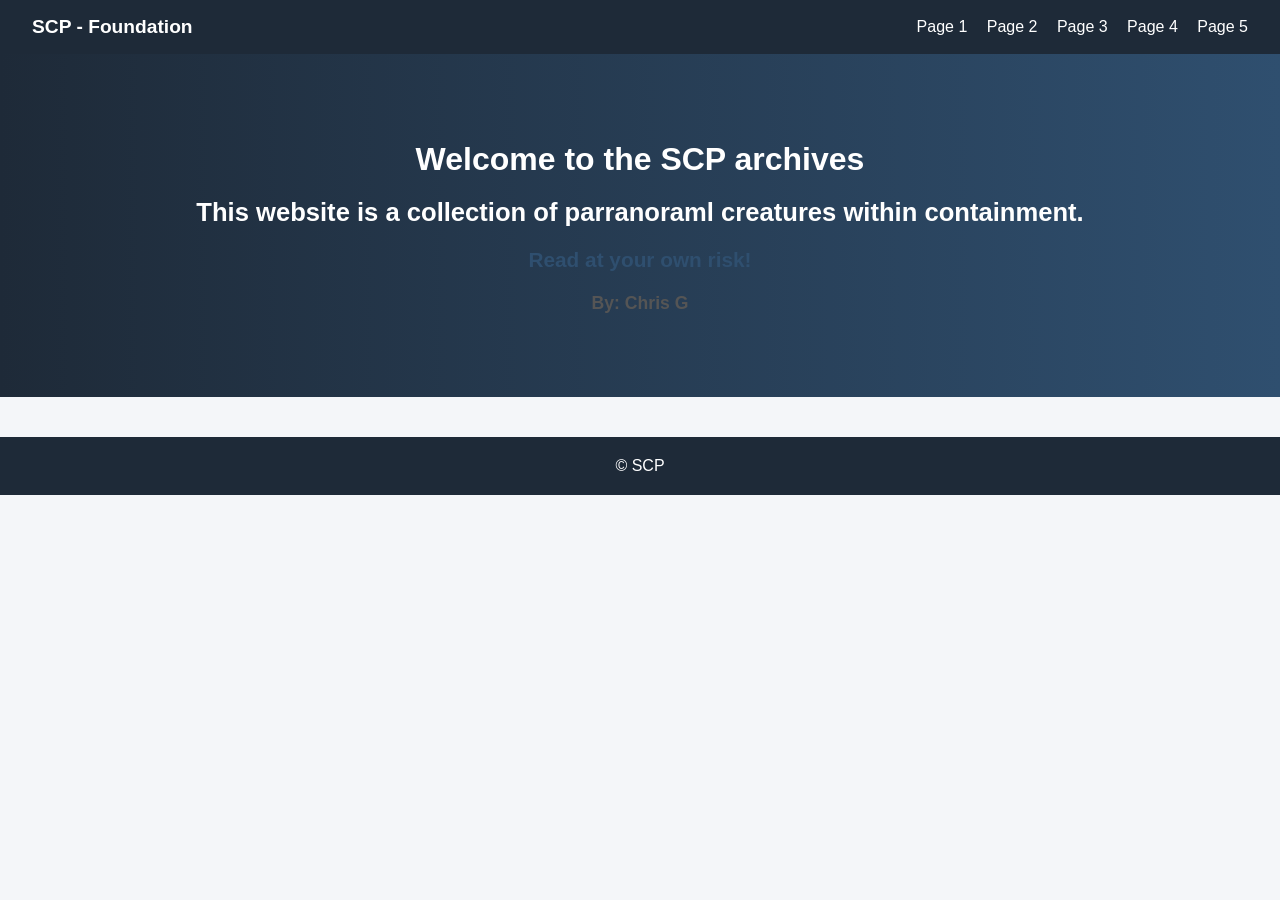
<file: index.html>
<!-- ======================= index.html ======================= -->
<!DOCTYPE html>
<html lang="en">
<head>
<meta charset="UTF-8">
<meta name="viewport" content="width=device-width, initial-scale=1.0">
<title>Home</title>
<link rel="stylesheet" href="styles.css">
</head>
<body>
<header>
  <div class="logo">SCP - Foundation</div>
  <nav>
    <a href="page1.html">Page 1</a>
    <a href="page2.html">Page 2</a>
    <a href="page3.html">Page 3</a>
    <a href="page4.html">Page 4</a>
    <a href="page5.html">Page 5</a>
  </nav>
</header>

<section class="hero">
  <h1>Welcome to the SCP archives</h1>
  <h2>This website is a collection of parranoraml creatures within containment.</h2>
  <h3>Read at your own risk!</h3>
  <h4>By: Chris G</h4>
 
</section>

<footer>© SCP</footer>
</body>
</html>
</file>
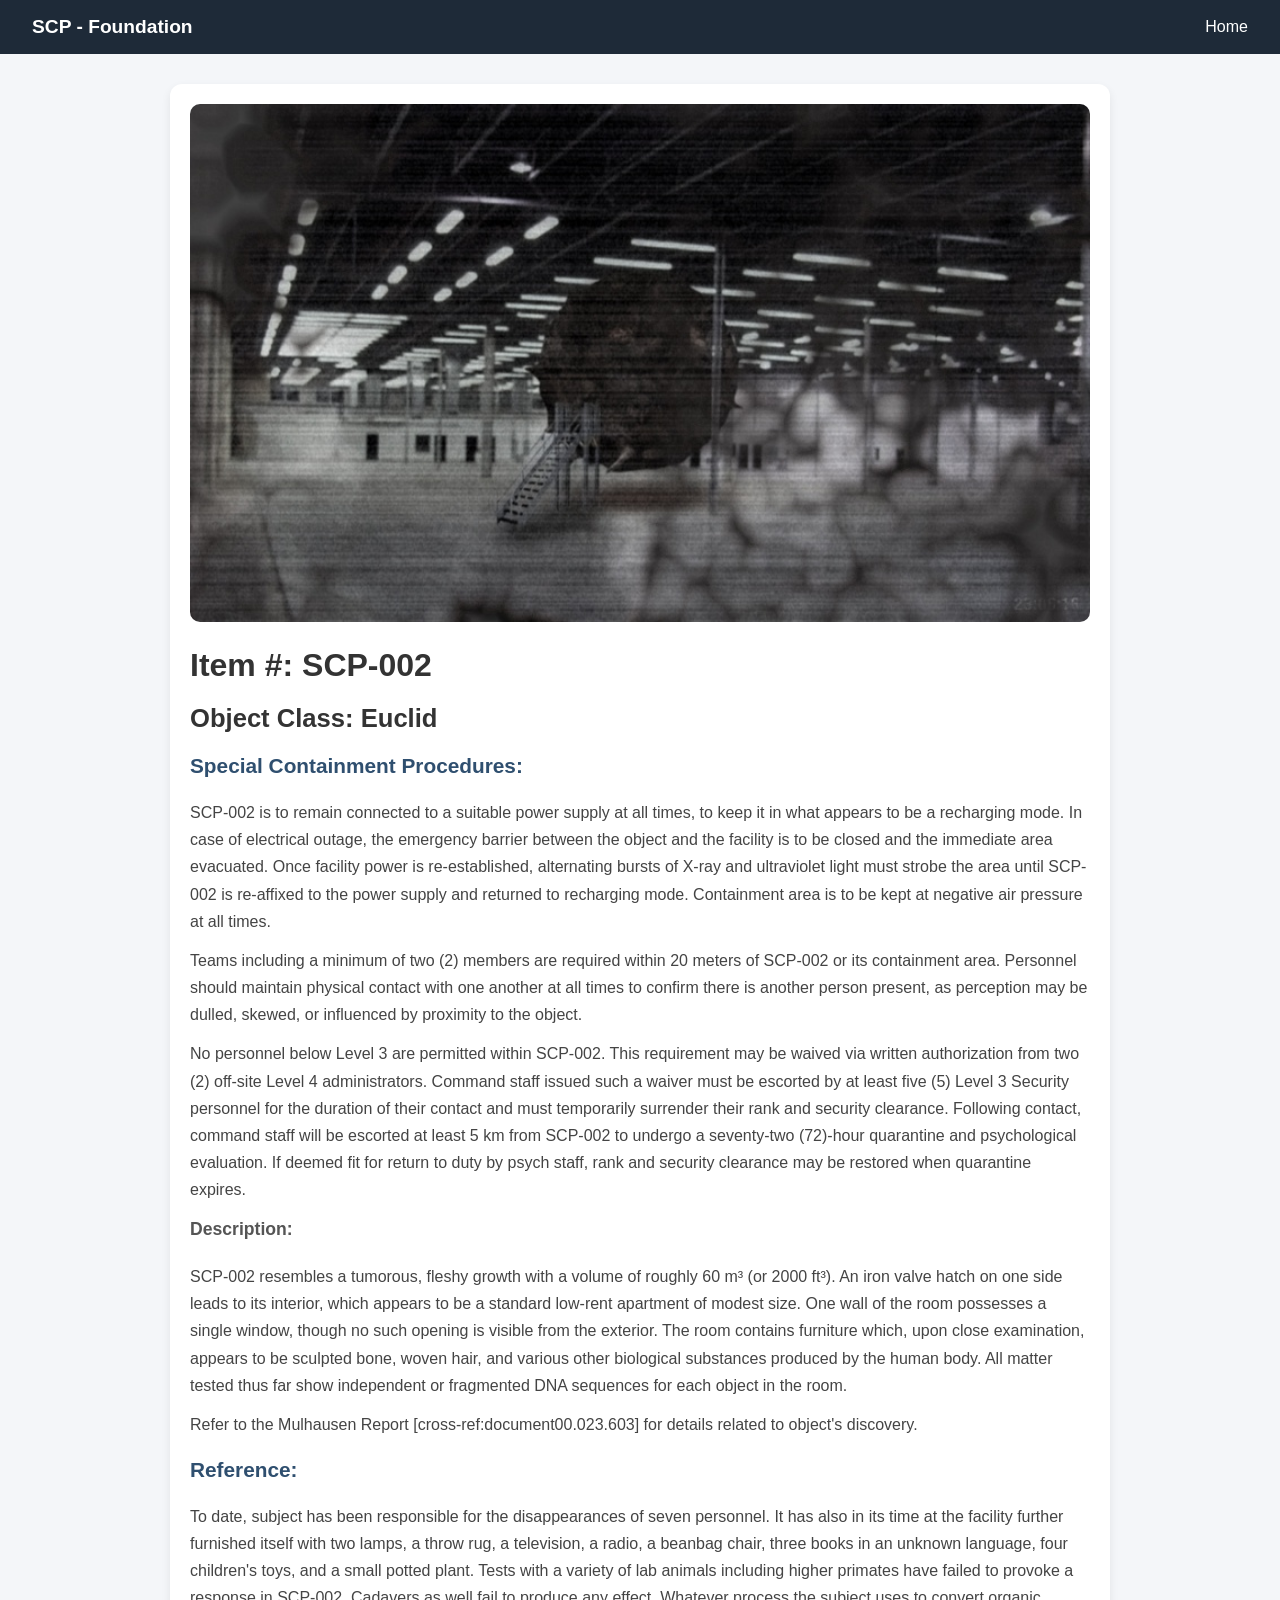
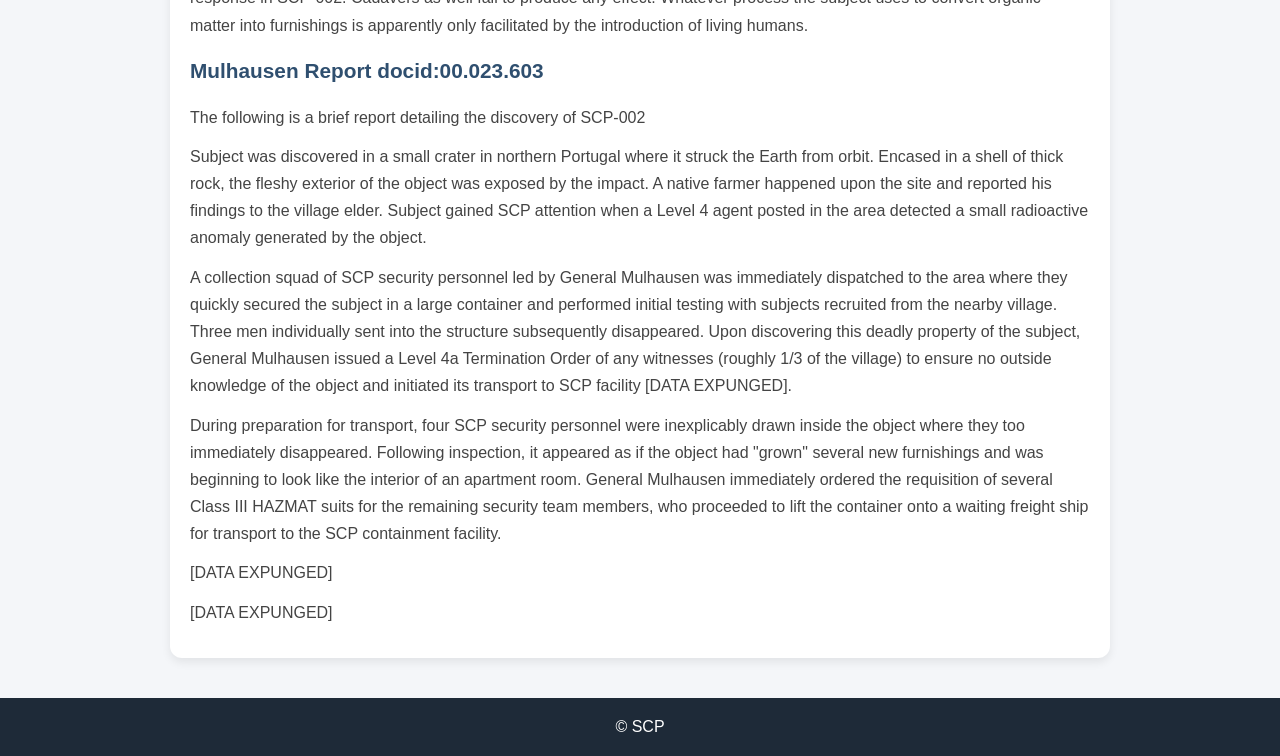
<file: page1.html>
<!-- ======================= page1.html ======================= -->
<!DOCTYPE html>
<html lang="en">
<head>
<meta charset="UTF-8">
<meta name="viewport" content="width=device-width, initial-scale=1.0">
<title>Page 1</title>
<link rel="stylesheet" href="styles.css">
</head>
<body>
<header>
  <div class="logo">SCP - Foundation</div>
  <nav>
    <a href="index.html">Home</a>
  </nav>
</header>

<div class="container">
  <img src="images/800px-SCP002.jpg">

  <h1>Item #: SCP-002</h1>
  <h2>Object Class: Euclid</h2>

  <h3>Special Containment Procedures:</h3>
  <p>SCP-002 is to remain connected to a suitable power supply at all times, to keep it in what appears to be a recharging mode. In case of electrical outage, the emergency barrier between the object and the facility is to be closed and the immediate area evacuated. Once facility power is re-established, alternating bursts of X-ray and ultraviolet light must strobe the area until SCP-002 is re-affixed to the power supply and returned to recharging mode. Containment area is to be kept at negative air pressure at all times.</p>
  <p>Teams including a minimum of two (2) members are required within 20 meters of SCP-002 or its containment area. Personnel should maintain physical contact with one another at all times to confirm there is another person present, as perception may be dulled, skewed, or influenced by proximity to the object.</p>
  <p>No personnel below Level 3 are permitted within SCP-002. This requirement may be waived via written authorization from two (2) off-site Level 4 administrators. Command staff issued such a waiver must be escorted by at least five (5) Level 3 Security personnel for the duration of their contact and must temporarily surrender their rank and security clearance. Following contact, command staff will be escorted at least 5 km from SCP-002 to undergo a seventy-two (72)-hour quarantine and psychological evaluation. If deemed fit for return to duty by psych staff, rank and security clearance may be restored when quarantine expires.</p>
        
  <h4>Description:</h4>
  <p>SCP-002 resembles a tumorous, fleshy growth with a volume of roughly 60 m³ (or 2000 ft³). An iron valve hatch on one side leads to its interior, which appears to be a standard low-rent apartment of modest size. One wall of the room possesses a single window, though no such opening is visible from the exterior. The room contains furniture which, upon close examination, appears to be sculpted bone, woven hair, and various other biological substances produced by the human body. All matter tested thus far show independent or fragmented DNA sequences for each object in the room.</p>
  <p>Refer to the Mulhausen Report [cross-ref:document00.023.603] for details related to object's discovery.</p>
  <h3>Reference:</h3>
  <p>To date, subject has been responsible for the disappearances of seven personnel. It has also in its time at the facility further furnished itself with two lamps, a throw rug, a television, a radio, a beanbag chair, three books in an unknown language, four children's toys, and a small potted plant. Tests with a variety of lab animals including higher primates have failed to provoke a response in SCP-002. Cadavers as well fail to produce any effect. Whatever process the subject uses to convert organic matter into furnishings is apparently only facilitated by the introduction of living humans.</p>
  <h3>Mulhausen Report docid:00.023.603</h3>
  <p>The following is a brief report detailing the discovery of SCP-002</p>
  <p>Subject was discovered in a small crater in northern Portugal where it struck the Earth from orbit. Encased in a shell of thick rock, the fleshy exterior of the object was exposed by the impact. A native farmer happened upon the site and reported his findings to the village elder. Subject gained SCP attention when a Level 4 agent posted in the area detected a small radioactive anomaly generated by the object.</p>
  <p>A collection squad of SCP security personnel led by General Mulhausen was immediately dispatched to the area where they quickly secured the subject in a large container and performed initial testing with subjects recruited from the nearby village. Three men individually sent into the structure subsequently disappeared. Upon discovering this deadly property of the subject, General Mulhausen issued a Level 4a Termination Order of any witnesses (roughly 1/3 of the village) to ensure no outside knowledge of the object and initiated its transport to SCP facility [DATA EXPUNGED].</p>
  <p>During preparation for transport, four SCP security personnel were inexplicably drawn inside the object where they too immediately disappeared. Following inspection, it appeared as if the object had "grown" several new furnishings and was beginning to look like the interior of an apartment room. General Mulhausen immediately ordered the requisition of several Class III HAZMAT suits for the remaining security team members, who proceeded to lift the container onto a waiting freight ship for transport to the SCP containment facility.</p>
  <p>[DATA EXPUNGED]</p>
  <p>[DATA EXPUNGED]</p>
</div>

<footer>© SCP</footer>
</body>
</html>
</file>
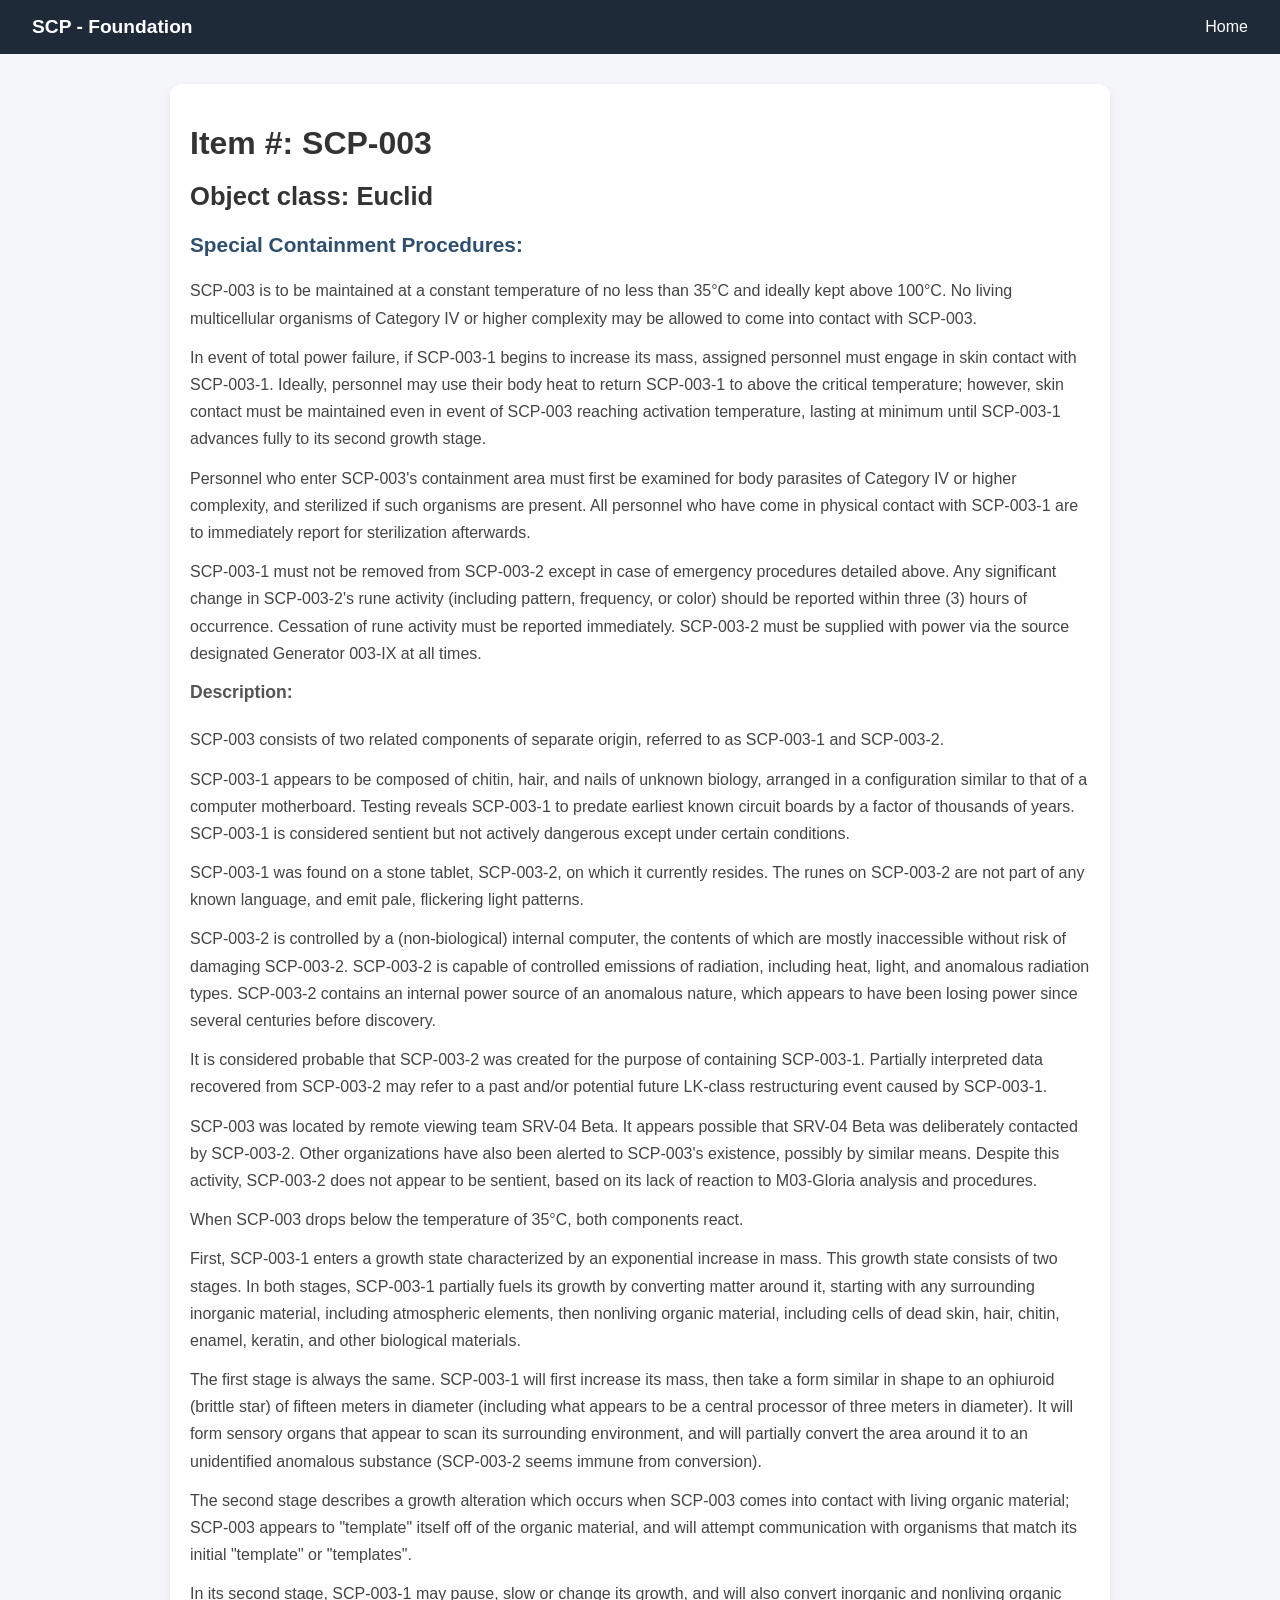
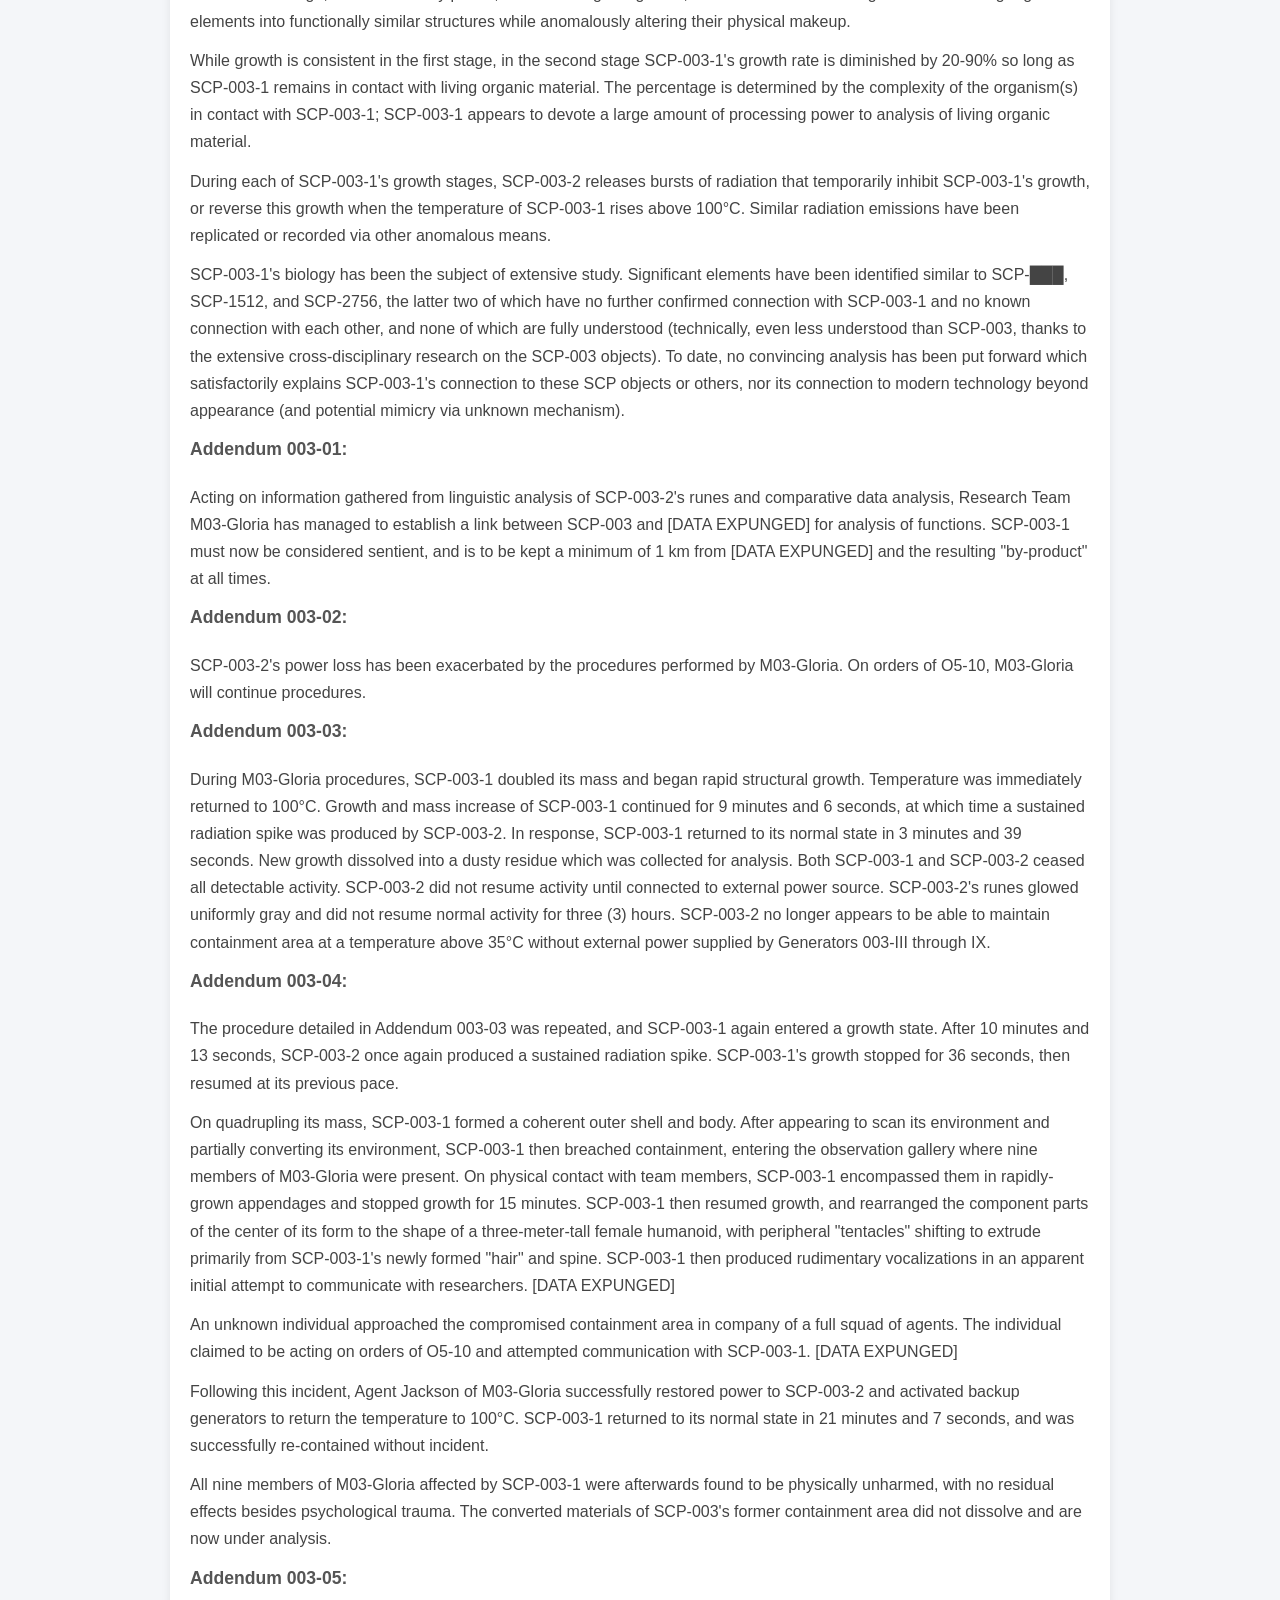
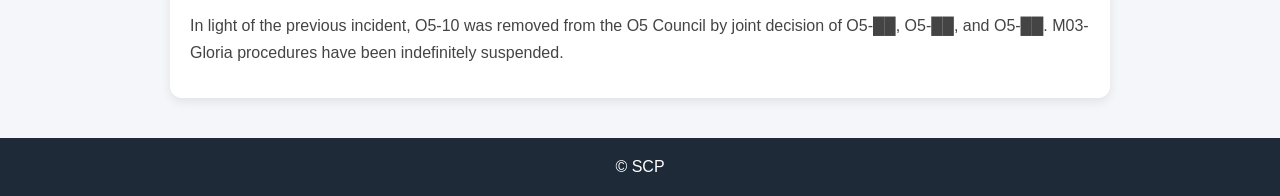
<file: page2.html>
<!-- ======================= page2.html ======================= -->
<!DOCTYPE html>
<html lang="en">
<head>
<meta charset="UTF-8">
<meta name="viewport" content="width=device-width, initial-scale=1.0">
<title>Page 2</title>
<link rel="stylesheet" href="styles.css">
</head>
<body>
<header>
  <div class="logo">SCP - Foundation</div>
  <nav>
    <a href="index.html">Home</a>
  </nav>
</header>

<div class="container">



  <h1>Item #: SCP-003 </h1>
  <h2>Object class: Euclid</h2>

  <h3>Special Containment Procedures:</h3>
   <p>SCP-003 is to be maintained at a constant temperature of no less than 35°C and ideally kept above 100°C. No living multicellular organisms of Category IV or higher complexity may be allowed to come into contact with SCP-003.</p>
   <p>In event of total power failure, if SCP-003-1 begins to increase its mass, assigned personnel must engage in skin contact with SCP-003-1. Ideally, personnel may use their body heat to return SCP-003-1 to above the critical temperature; however, skin contact must be maintained even in event of SCP-003 reaching activation temperature, lasting at minimum until SCP-003-1 advances fully to its second growth stage.</p>
   <p>Personnel who enter SCP-003's containment area must first be examined for body parasites of Category IV or higher complexity, and sterilized if such organisms are present. All personnel who have come in physical contact with SCP-003-1 are to immediately report for sterilization afterwards.</p>
   <p>SCP-003-1 must not be removed from SCP-003-2 except in case of emergency procedures detailed above. Any significant change in SCP-003-2's rune activity (including pattern, frequency, or color) should be reported within three (3) hours of occurrence. Cessation of rune activity must be reported immediately. SCP-003-2 must be supplied with power via the source designated Generator 003-IX at all times.</p>
        
  <h4>Description:</h4>
  <p>SCP-003 consists of two related components of separate origin, referred to as SCP-003-1 and SCP-003-2.</p>
  <p>SCP-003-1 appears to be composed of chitin, hair, and nails of unknown biology, arranged in a configuration similar to that of a computer motherboard. Testing reveals SCP-003-1 to predate earliest known circuit boards by a factor of thousands of years. SCP-003-1 is considered sentient but not actively dangerous except under certain conditions.</p>
  <p>SCP-003-1 was found on a stone tablet, SCP-003-2, on which it currently resides. The runes on SCP-003-2 are not part of any known language, and emit pale, flickering light patterns.</p>
  <p>SCP-003-2 is controlled by a (non-biological) internal computer, the contents of which are mostly inaccessible without risk of damaging SCP-003-2. SCP-003-2 is capable of controlled emissions of radiation, including heat, light, and anomalous radiation types. SCP-003-2 contains an internal power source of an anomalous nature, which appears to have been losing power since several centuries before discovery.</p>
  <p>It is considered probable that SCP-003-2 was created for the purpose of containing SCP-003-1. Partially interpreted data recovered from SCP-003-2 may refer to a past and/or potential future LK-class restructuring event caused by SCP-003-1.</p>
  <p>SCP-003 was located by remote viewing team SRV-04 Beta. It appears possible that SRV-04 Beta was deliberately contacted by SCP-003-2. Other organizations have also been alerted to SCP-003's existence, possibly by similar means. Despite this activity, SCP-003-2 does not appear to be sentient, based on its lack of reaction to M03-Gloria analysis and procedures.</p>
  <p>When SCP-003 drops below the temperature of 35°C, both components react.</p>
  <p>First, SCP-003-1 enters a growth state characterized by an exponential increase in mass. This growth state consists of two stages. In both stages, SCP-003-1 partially fuels its growth by converting matter around it, starting with any surrounding inorganic material, including atmospheric elements, then nonliving organic material, including cells of dead skin, hair, chitin, enamel, keratin, and other biological materials.</p>
  <p>The first stage is always the same. SCP-003-1 will first increase its mass, then take a form similar in shape to an ophiuroid (brittle star) of fifteen meters in diameter (including what appears to be a central processor of three meters in diameter). It will form sensory organs that appear to scan its surrounding environment, and will partially convert the area around it to an unidentified anomalous substance (SCP-003-2 seems immune from conversion).</p>
  <p>The second stage describes a growth alteration which occurs when SCP-003 comes into contact with living organic material; SCP-003 appears to "template" itself off of the organic material, and will attempt communication with organisms that match its initial "template" or "templates".</p>
  <p>In its second stage, SCP-003-1 may pause, slow or change its growth, and will also convert inorganic and nonliving organic elements into functionally similar structures while anomalously altering their physical makeup.</p>
  <p>While growth is consistent in the first stage, in the second stage SCP-003-1's growth rate is diminished by 20-90% so long as SCP-003-1 remains in contact with living organic material. The percentage is determined by the complexity of the organism(s) in contact with SCP-003-1; SCP-003-1 appears to devote a large amount of processing power to analysis of living organic material.</p>
  <p>During each of SCP-003-1's growth stages, SCP-003-2 releases bursts of radiation that temporarily inhibit SCP-003-1's growth, or reverse this growth when the temperature of SCP-003-1 rises above 100°C. Similar radiation emissions have been replicated or recorded via other anomalous means.</p>
  <p>SCP-003-1's biology has been the subject of extensive study. Significant elements have been identified similar to SCP-███, SCP-1512, and SCP-2756, the latter two of which have no further confirmed connection with SCP-003-1 and no known connection with each other, and none of which are fully understood (technically, even less understood than SCP-003, thanks to the extensive cross-disciplinary research on the SCP-003 objects). To date, no convincing analysis has been put forward which satisfactorily explains SCP-003-1's connection to these SCP objects or others, nor its connection to modern technology beyond appearance (and potential mimicry via unknown mechanism).</p>
  <h4>Addendum 003-01:</h4>
  <p>Acting on information gathered from linguistic analysis of SCP-003-2's runes and comparative data analysis, Research Team M03-Gloria has managed to establish a link between SCP-003 and [DATA EXPUNGED] for analysis of functions. SCP-003-1 must now be considered sentient, and is to be kept a minimum of 1 km from [DATA EXPUNGED] and the resulting "by-product" at all times.</p>
  <h4>Addendum 003-02:</h4>
  <p>SCP-003-2's power loss has been exacerbated by the procedures performed by M03-Gloria. On orders of O5-10, M03-Gloria will continue procedures.</p>
  <h4>Addendum 003-03:</h4>
  <p>During M03-Gloria procedures, SCP-003-1 doubled its mass and began rapid structural growth. Temperature was immediately returned to 100°C. Growth and mass increase of SCP-003-1 continued for 9 minutes and 6 seconds, at which time a sustained radiation spike was produced by SCP-003-2. In response, SCP-003-1 returned to its normal state in 3 minutes and 39 seconds. New growth dissolved into a dusty residue which was collected for analysis. Both SCP-003-1 and SCP-003-2 ceased all detectable activity. SCP-003-2 did not resume activity until connected to external power source. SCP-003-2's runes glowed uniformly gray and did not resume normal activity for three (3) hours. SCP-003-2 no longer appears to be able to maintain containment area at a temperature above 35°C without external power supplied by Generators 003-III through IX.</p>
  <h4>Addendum 003-04:</h4>
  <p>The procedure detailed in Addendum 003-03 was repeated, and SCP-003-1 again entered a growth state. After 10 minutes and 13 seconds, SCP-003-2 once again produced a sustained radiation spike. SCP-003-1's growth stopped for 36 seconds, then resumed at its previous pace.</p>
  <p>On quadrupling its mass, SCP-003-1 formed a coherent outer shell and body. After appearing to scan its environment and partially converting its environment, SCP-003-1 then breached containment, entering the observation gallery where nine members of M03-Gloria were present. On physical contact with team members, SCP-003-1 encompassed them in rapidly-grown appendages and stopped growth for 15 minutes. SCP-003-1 then resumed growth, and rearranged the component parts of the center of its form to the shape of a three-meter-tall female humanoid, with peripheral "tentacles" shifting to extrude primarily from SCP-003-1's newly formed "hair" and spine. SCP-003-1 then produced rudimentary vocalizations in an apparent initial attempt to communicate with researchers. [DATA EXPUNGED]</p>
  <p>An unknown individual approached the compromised containment area in company of a full squad of agents. The individual claimed to be acting on orders of O5-10 and attempted communication with SCP-003-1. [DATA EXPUNGED]</p>
  <p>Following this incident, Agent Jackson of M03-Gloria successfully restored power to SCP-003-2 and activated backup generators to return the temperature to 100°C. SCP-003-1 returned to its normal state in 21 minutes and 7 seconds, and was successfully re-contained without incident.</p>
  <p>All nine members of M03-Gloria affected by SCP-003-1 were afterwards found to be physically unharmed, with no residual effects besides psychological trauma. The converted materials of SCP-003's former containment area did not dissolve and are now under analysis.</p>
  <h4>Addendum 003-05:</h4>
  <p>In light of the previous incident, O5-10 was removed from the O5 Council by joint decision of O5-██, O5-██, and O5-██. M03-Gloria procedures have been indefinitely suspended.</p> 
</div>

<footer>© SCP</footer>
</body>
</html>
</file>
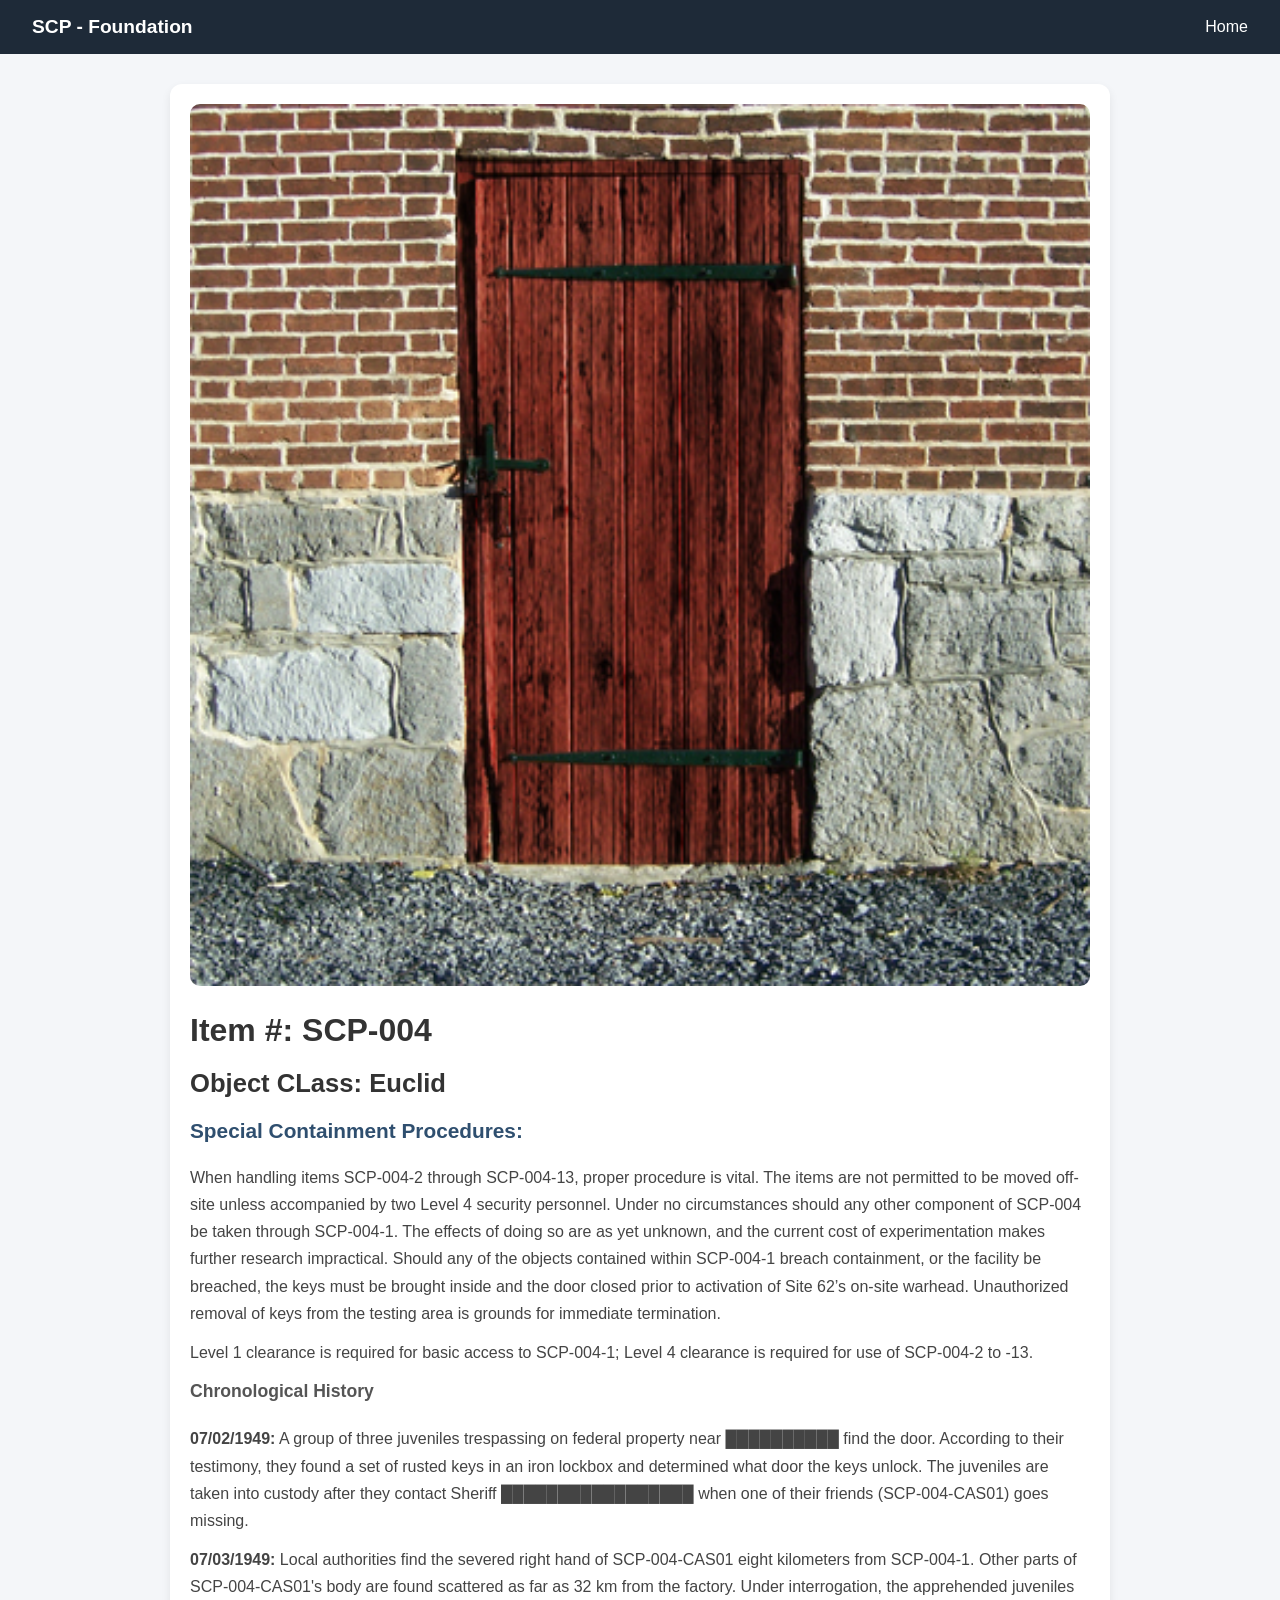
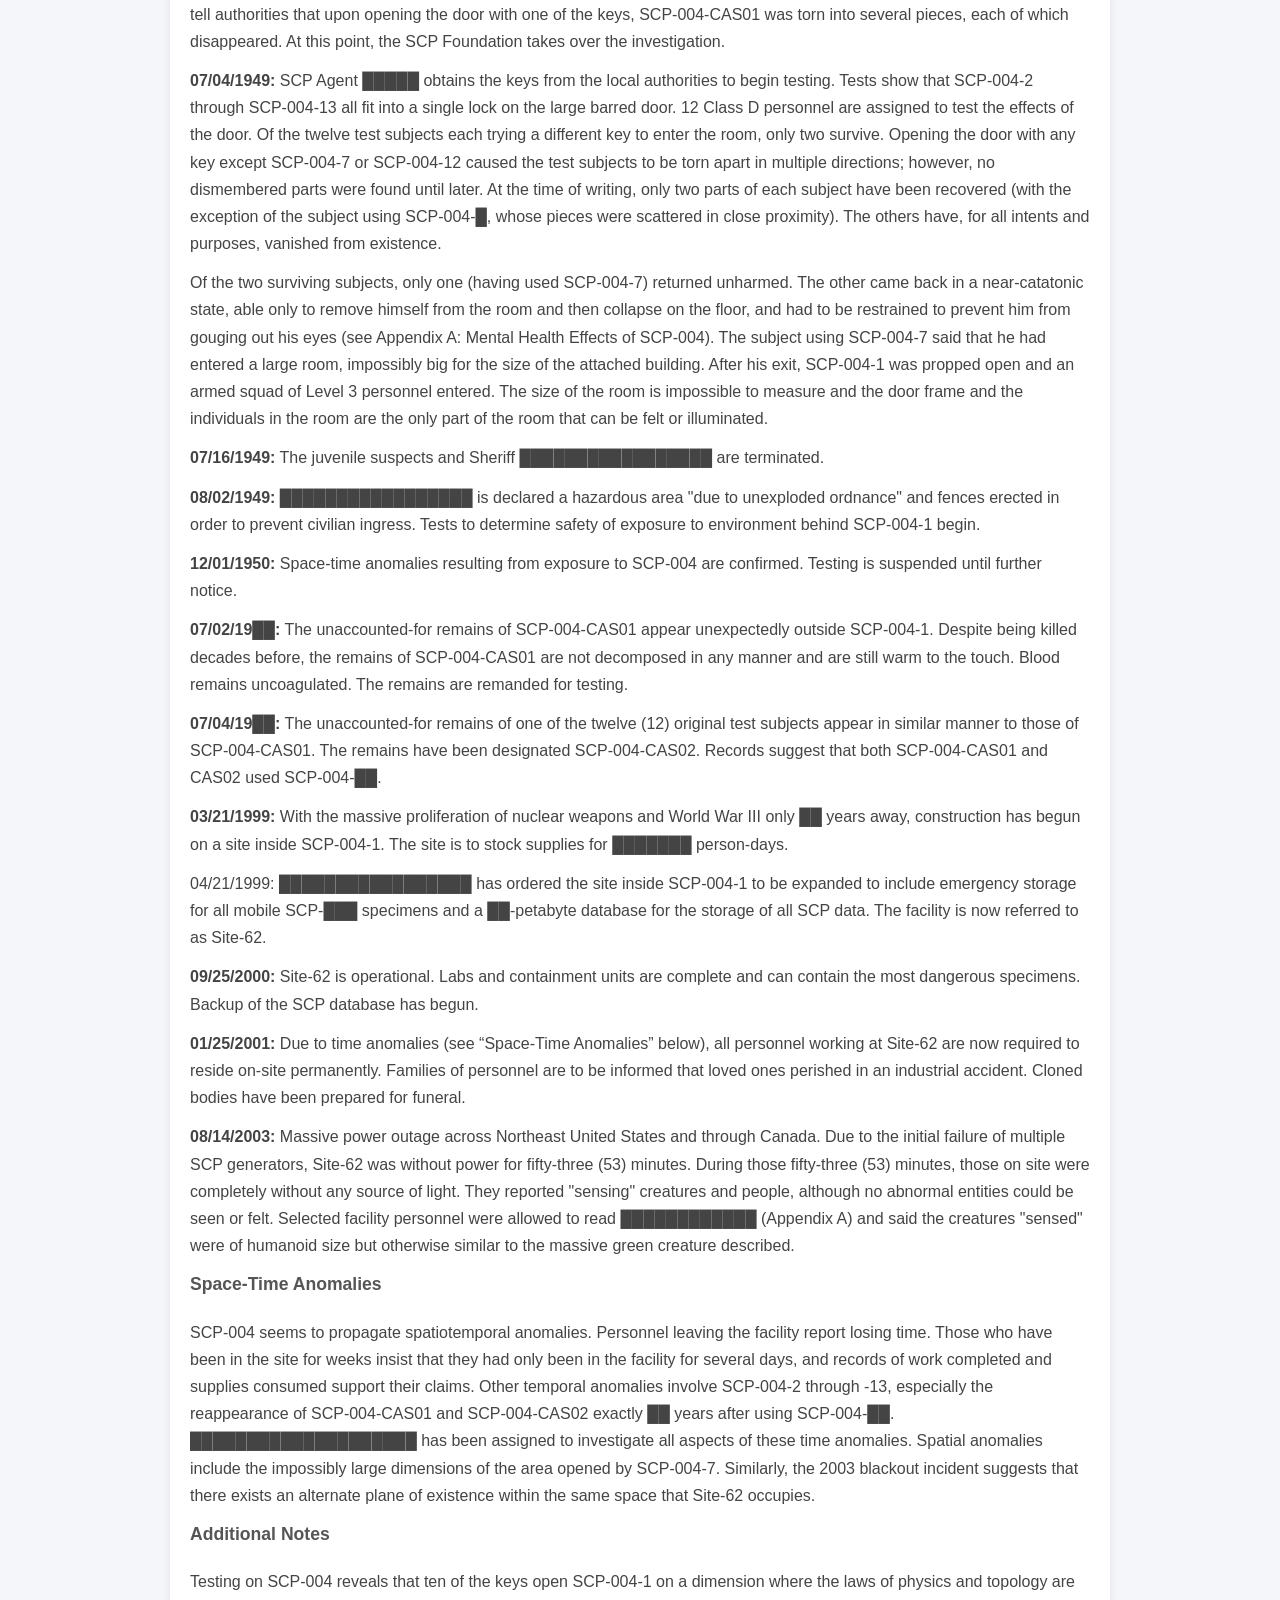
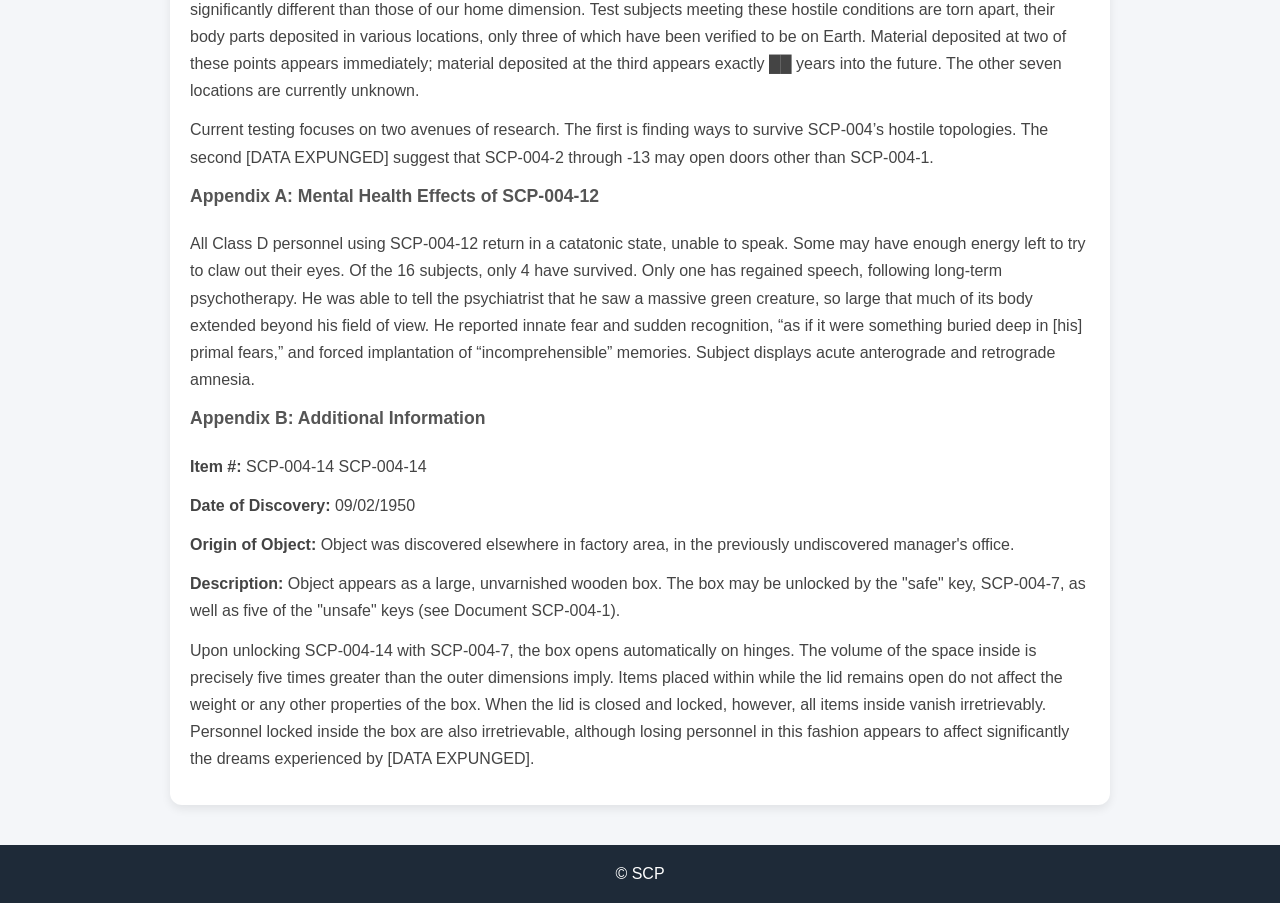
<file: page3.html>
<!-- ======================= page3.html ======================= -->
<!DOCTYPE html>
<html lang="en">
<head>
<meta charset="UTF-8">
<meta name="viewport" content="width=device-width, initial-scale=1.0">
<title>Page 3</title>
<link rel="stylesheet" href="styles.css">
</head>
<body>
<header>
  <div class="logo">SCP - Foundation</div>
  <nav>
    <a href="index.html">Home</a>
  </nav>
</header>

<div class="container">
  <img src="images/SCP004_door.jpg">

  <h1>Item #: SCP-004</h1>
  <h2>Object CLass: Euclid</h2>

  <h3>Special Containment Procedures:</h3>
  <p>When handling items SCP-004-2 through SCP-004-13, proper procedure is vital. The items are not permitted to be moved off-site unless accompanied by two Level 4 security personnel. Under no circumstances should any other component of SCP-004 be taken through SCP-004-1. The effects of doing so are as yet unknown, and the current cost of experimentation makes further research impractical. Should any of the objects contained within SCP-004-1 breach containment, or the facility be breached, the keys must be brought inside and the door closed prior to activation of Site 62’s on-site warhead. Unauthorized removal of keys from the testing area is grounds for immediate termination.</p>
  <p>Level 1 clearance is required for basic access to SCP-004-1; Level 4 clearance is required for use of SCP-004-2 to -13.</p>

  <h4>Chronological History</h4>
   <p><b>07/02/1949:</b> A group of three juveniles trespassing on federal property near ██████████ find the door. According to their testimony, they found a set of rusted keys in an iron lockbox and determined what door the keys unlock. The juveniles are taken into custody after they contact Sheriff █████████████████ when one of their friends (SCP-004-CAS01) goes missing.</p>
        <p><b>07/03/1949:</b> Local authorities find the severed right hand of SCP-004-CAS01 eight kilometers from SCP-004-1. Other parts of SCP-004-CAS01's body are found scattered as far as 32 km from the factory. Under interrogation, the apprehended juveniles tell authorities that upon opening the door with one of the keys, SCP-004-CAS01 was torn into several pieces, each of which disappeared. At this point, the SCP Foundation takes over the investigation.</p>
        <p><b>07/04/1949:</b> SCP Agent █████ obtains the keys from the local authorities to begin testing. Tests show that SCP-004-2 through SCP-004-13 all fit into a single lock on the large barred door. 12 Class D personnel are assigned to test the effects of the door. Of the twelve test subjects each trying a different key to enter the room, only two survive. Opening the door with any key except SCP-004-7 or SCP-004-12 caused the test subjects to be torn apart in multiple directions; however, no dismembered parts were found until later. At the time of writing, only two parts of each subject have been recovered (with the exception of the subject using SCP-004-█, whose pieces were scattered in close proximity). The others have, for all intents and purposes, vanished from existence.</p>
        <p>Of the two surviving subjects, only one (having used SCP-004-7) returned unharmed. The other came back in a near-catatonic state, able only to remove himself from the room and then collapse on the floor, and had to be restrained to prevent him from gouging out his eyes (see Appendix A: Mental Health Effects of SCP-004). The subject using SCP-004-7 said that he had entered a large room, impossibly big for the size of the attached building. After his exit, SCP-004-1 was propped open and an armed squad of Level 3 personnel entered. The size of the room is impossible to measure and the door frame and the individuals in the room are the only part of the room that can be felt or illuminated.</p>
        <p><b>07/16/1949:</b> The juvenile suspects and Sheriff █████████████████ are terminated.</p>
        <p><b>08/02/1949:</b> █████████████████ is declared a hazardous area "due to unexploded ordnance" and fences erected in order to prevent civilian ingress. Tests to determine safety of exposure to environment behind SCP-004-1 begin.</p>
        <p><b>12/01/1950:</b> Space-time anomalies resulting from exposure to SCP-004 are confirmed. Testing is suspended until further notice.</p>
        <p><b>07/02/19██:</b> The unaccounted-for remains of SCP-004-CAS01 appear unexpectedly outside SCP-004-1. Despite being killed decades before, the remains of SCP-004-CAS01 are not decomposed in any manner and are still warm to the touch. Blood remains uncoagulated. The remains are remanded for testing.</p>
        <p><b>07/04/19██:</b> The unaccounted-for remains of one of the twelve (12) original test subjects appear in similar manner to those of SCP-004-CAS01. The remains have been designated SCP-004-CAS02. Records suggest that both SCP-004-CAS01 and CAS02 used SCP-004-██.</p>
        <p><b>03/21/1999:</b> With the massive proliferation of nuclear weapons and World War III only ██ years away, construction has begun on a site inside SCP-004-1. The site is to stock supplies for ███████ person-days.</p>
        <p>04/21/1999: █████████████████ has ordered the site inside SCP-004-1 to be expanded to include emergency storage for all mobile SCP-███ specimens and a ██-petabyte database for the storage of all SCP data. The facility is now referred to as Site-62.</p>
        <p><b>09/25/2000:</b> Site-62 is operational. Labs and containment units are complete and can contain the most dangerous specimens. Backup of the SCP database has begun.</p>
        <p><b>01/25/2001:</b> Due to time anomalies (see “Space-Time Anomalies” below), all personnel working at Site-62 are now required to reside on-site permanently. Families of personnel are to be informed that loved ones perished in an industrial accident. Cloned bodies have been prepared for funeral.</p>
        <p><b>08/14/2003:</b> Massive power outage across Northeast United States and through Canada. Due to the initial failure of multiple SCP generators, Site-62 was without power for fifty-three (53) minutes. During those fifty-three (53) minutes, those on site were completely without any source of light. They reported "sensing" creatures and people, although no abnormal entities could be seen or felt. Selected facility personnel were allowed to read ████████████ (Appendix A) and said the creatures "sensed" were of humanoid size but otherwise similar to the massive green creature described.</p>
        <h4>Space-Time Anomalies</h4>
        <p>SCP-004 seems to propagate spatiotemporal anomalies. Personnel leaving the facility report losing time. Those who have been in the site for weeks insist that they had only been in the facility for several days, and records of work completed and supplies consumed support their claims. Other temporal anomalies involve SCP-004-2 through -13, especially the reappearance of SCP-004-CAS01 and SCP-004-CAS02 exactly ██ years after using SCP-004-██. ████████████████████ has been assigned to investigate all aspects of these time anomalies. Spatial anomalies include the impossibly large dimensions of the area opened by SCP-004-7. Similarly, the 2003 blackout incident suggests that there exists an alternate plane of existence within the same space that Site-62 occupies.</p>
        <h4>Additional Notes</h4>
        <p>Testing on SCP-004 reveals that ten of the keys open SCP-004-1 on a dimension where the laws of physics and topology are significantly different than those of our home dimension. Test subjects meeting these hostile conditions are torn apart, their body parts deposited in various locations, only three of which have been verified to be on Earth. Material deposited at two of these points appears immediately; material deposited at the third appears exactly ██ years into the future. The other seven locations are currently unknown.</p>
        <p>Current testing focuses on two avenues of research. The first is finding ways to survive SCP-004’s hostile topologies. The second [DATA EXPUNGED] suggest that SCP-004-2 through -13 may open doors other than SCP-004-1.</p>
        <h4>Appendix A: Mental Health Effects of SCP-004-12</h4>
        <p>All Class D personnel using SCP-004-12 return in a catatonic state, unable to speak. Some may have enough energy left to try to claw out their eyes. Of the 16 subjects, only 4 have survived. Only one has regained speech, following long-term psychotherapy. He was able to tell the psychiatrist that he saw a massive green creature, so large that much of its body extended beyond his field of view. He reported innate fear and sudden recognition, “as if it were something buried deep in [his] primal fears,” and forced implantation of “incomprehensible” memories. Subject displays acute anterograde and retrograde amnesia.</p>
        <h4>Appendix B: Additional Information</h4>
        <p><b>Item #:</b> SCP-004-14 SCP-004-14</p>
        <p><b>Date of Discovery:</b> 09/02/1950</p>
        <p><b>Origin of Object:</b> Object was discovered elsewhere in factory area, in the previously undiscovered manager's office.</p>
        <p><b>Description:</b> Object appears as a large, unvarnished wooden box. The box may be unlocked by the "safe" key, SCP-004-7, as well as five of the "unsafe" keys (see Document SCP-004-1).</p>
        <p>Upon unlocking SCP-004-14 with SCP-004-7, the box opens automatically on hinges. The volume of the space inside is precisely five times greater than the outer dimensions imply. Items placed within while the lid remains open do not affect the weight or any other properties of the box. When the lid is closed and locked, however, all items inside vanish irretrievably. Personnel locked inside the box are also irretrievable, although losing personnel in this fashion appears to affect significantly the dreams experienced by [DATA EXPUNGED].</p>

</div>

<footer>© SCP</footer>
</body>
</html>
</file>
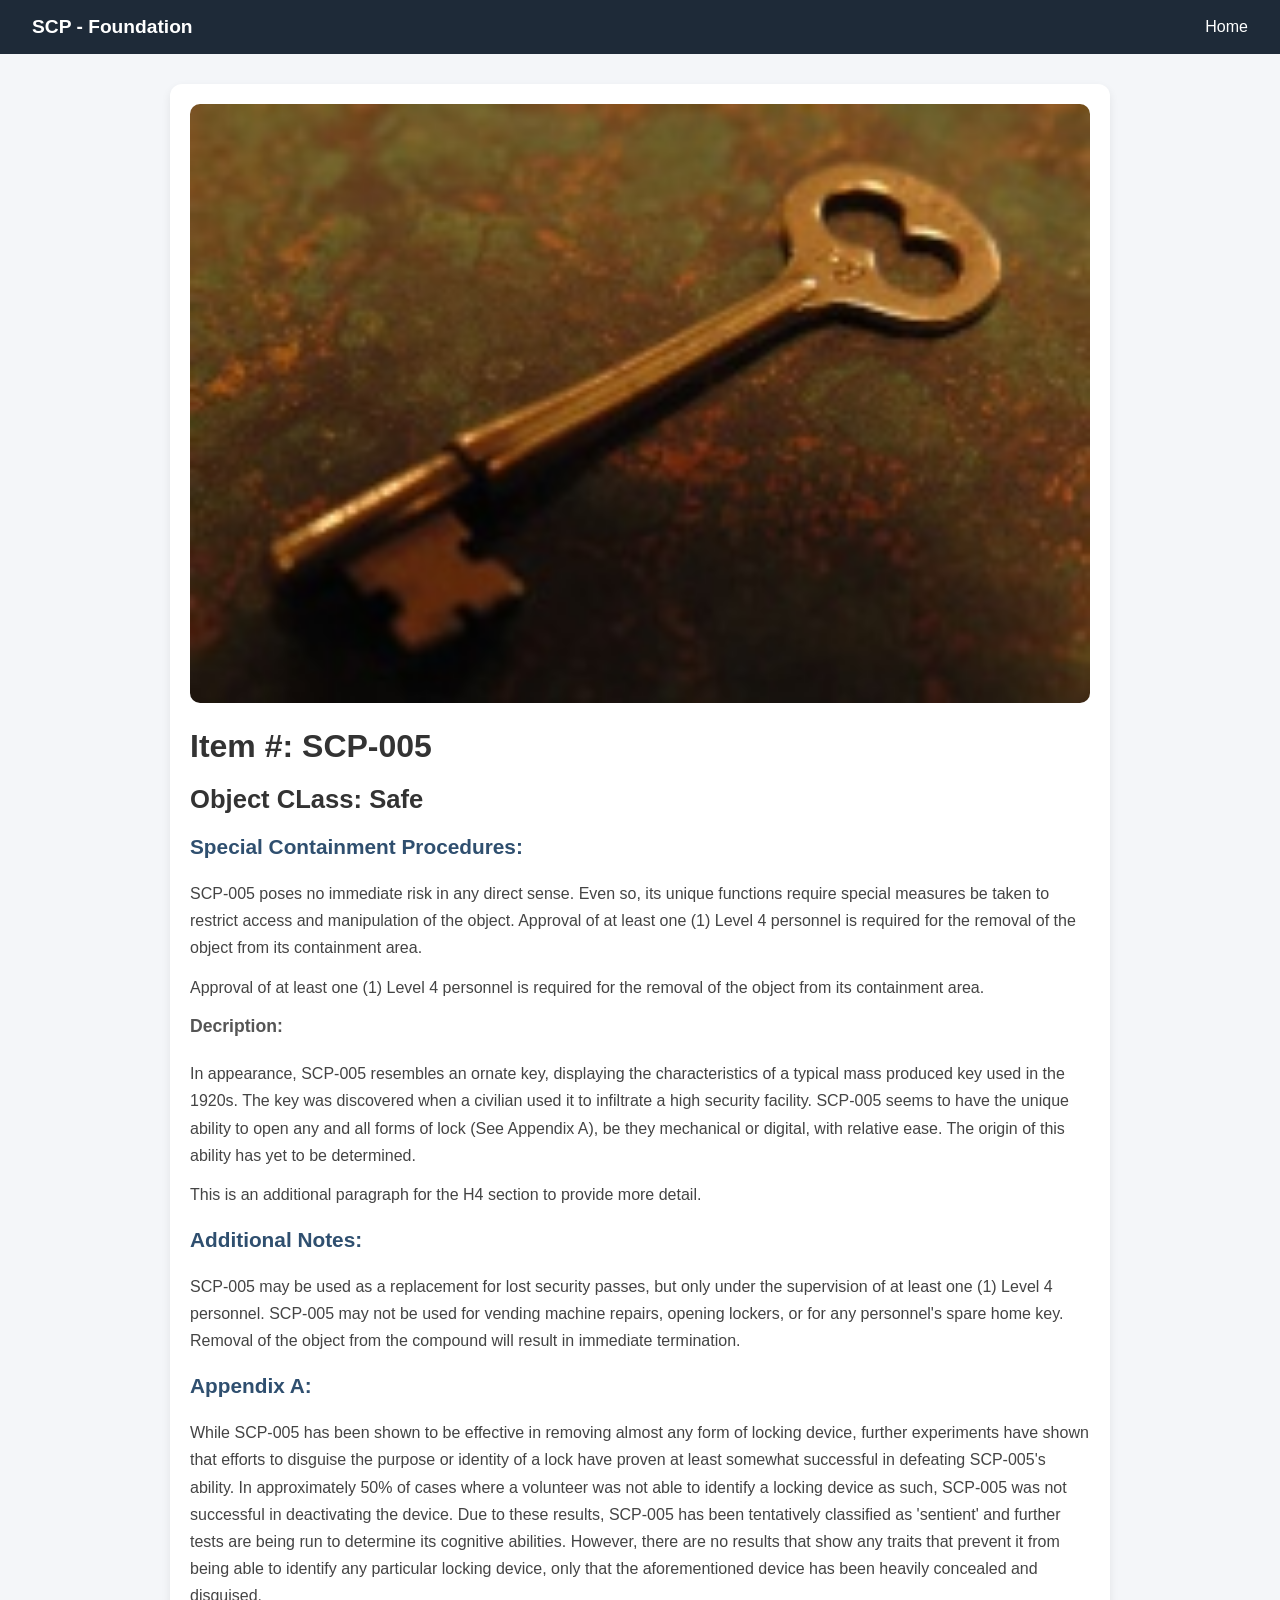
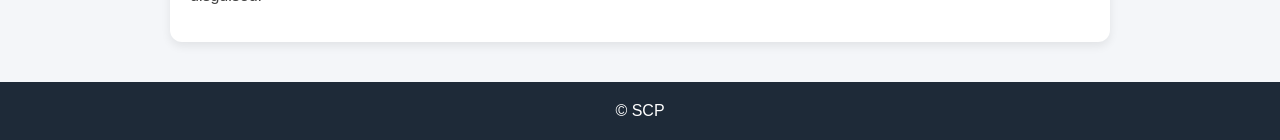
<file: page4.html>
<!-- ======================= page4.html ======================= -->
<!DOCTYPE html>
<html lang="en">
<head>
<meta charset="UTF-8">
<meta name="viewport" content="width=device-width, initial-scale=1.0">
<title>Page 4</title>
<link rel="stylesheet" href="styles.css">
</head>
<body>
<header>
  <div class="logo">SCP - Foundation</div>
  <nav>
    <a href="index.html">Home</a>
  </nav>
</header>

<div class="container">
  <img src="images/SCP-005.jpg">

  <h1>Item #: SCP-005</h1>
  <h2>Object CLass: Safe</h2>


  <h3>Special Containment Procedures:</h3>
  <p>SCP-005 poses no immediate risk in any direct sense. Even so, its unique functions require special measures be taken to restrict access and manipulation of the object. Approval of at least one (1) Level 4 personnel is required for the removal of the object from its containment area.</p>
  <p>Approval of at least one (1) Level 4 personnel is required for the removal of the object from its containment area.</p>

  <h4>Decription:</h4>
  <p>In appearance, SCP-005 resembles an ornate key, displaying the characteristics of a typical mass produced key used in the 1920s. The key was discovered when a civilian used it to infiltrate a high security facility. SCP-005 seems to have the unique ability to open any and all forms of lock (See Appendix A), be they mechanical or digital, with relative ease. The origin of this ability has yet to be determined.</p>
  <p>This is an additional paragraph for the H4 section to provide more detail.</p>
  
  <h3>Additional Notes:</h3>
  <p>SCP-005 may be used as a replacement for lost security passes, but only under the supervision of at least one (1) Level 4 personnel. SCP-005 may not be used for vending machine repairs, opening lockers, or for any personnel's spare home key. Removal of the object from the compound will result in immediate termination.</p>
  <h3>Appendix A:</h3>
  <p>While SCP-005 has been shown to be effective in removing almost any form of locking device, further experiments have shown that efforts to disguise the purpose or identity of a lock have proven at least somewhat successful in defeating SCP-005's ability. In approximately 50% of cases where a volunteer was not able to identify a locking device as such, SCP-005 was not successful in deactivating the device. Due to these results, SCP-005 has been tentatively classified as 'sentient' and further tests are being run to determine its cognitive abilities. However, there are no results that show any traits that prevent it from being able to identify any particular locking device, only that the aforementioned device has been heavily concealed and disguised.</p>
      
</div>

<footer>© SCP</footer>
</body>
</html>
</file>
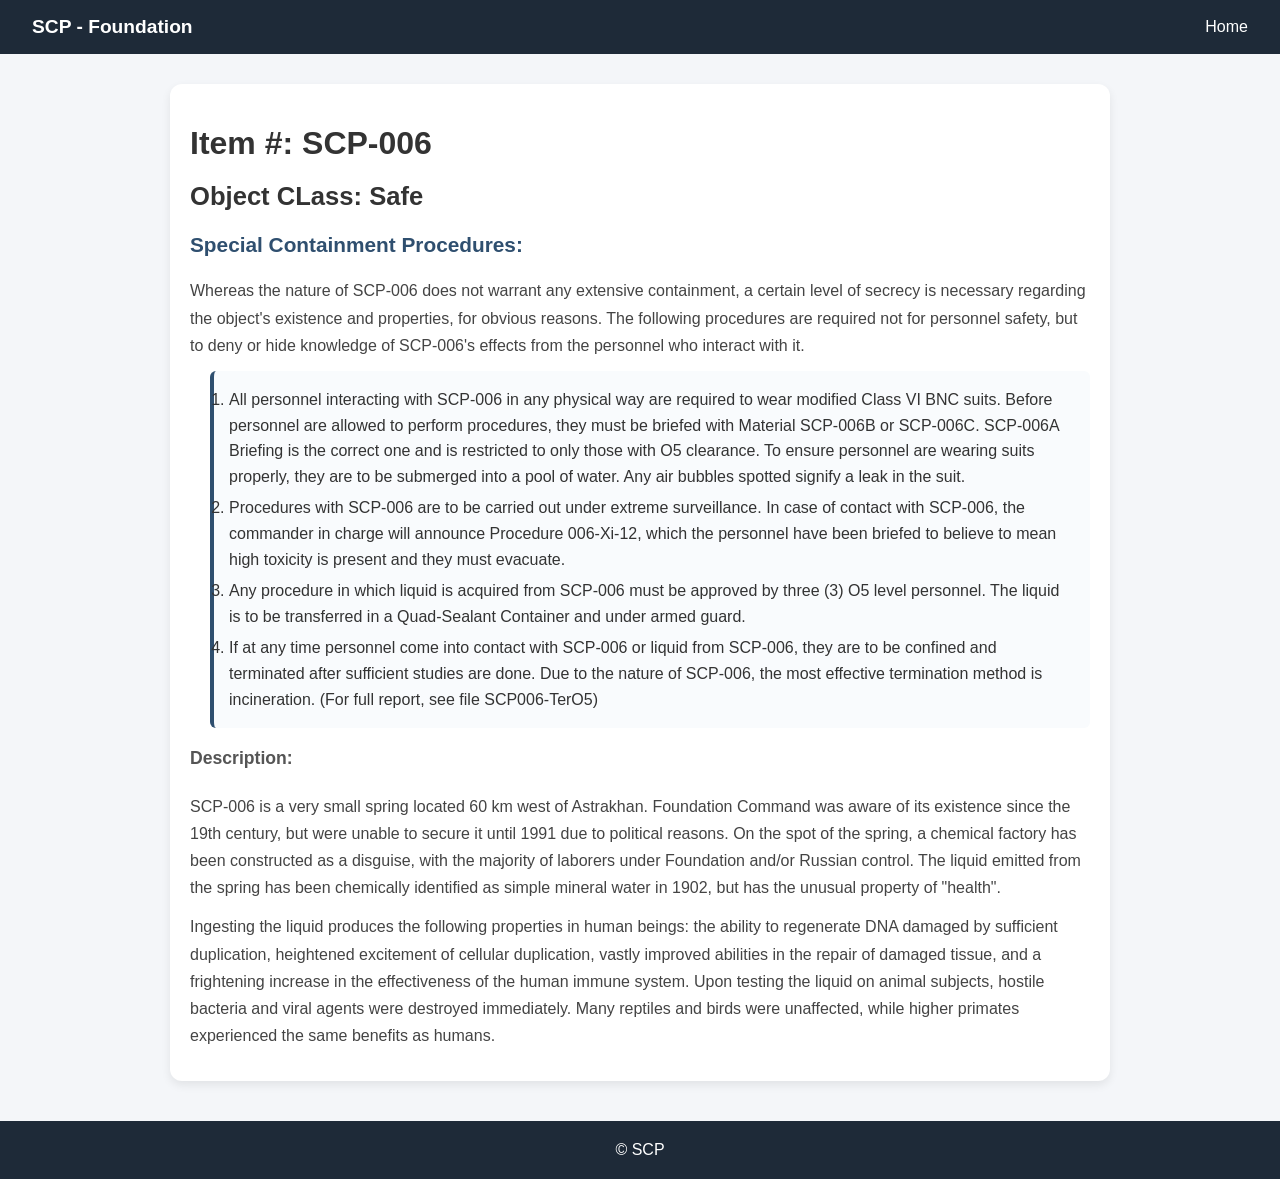
<file: page5.html>
<!-- ======================= page5.html ======================= -->
<!DOCTYPE html>
<html lang="en">
<head>
<meta charset="UTF-8">
<meta name="viewport" content="width=device-width, initial-scale=1.0">
<title>Page 5</title>
<link rel="stylesheet" href="styles.css">
</head>
<body>
<header>
  <div class="logo">SCP - Foundation</div>
  <nav>
    <a href="index.html">Home</a>
  </nav>
</header>

<div class="container">

  <h1>Item #: SCP-006</h1>
  <h2>Object CLass: Safe</h2>

  <h3>Special Containment Procedures:</h3>
  <p>Whereas the nature of SCP-006 does not warrant any extensive containment, a certain level of secrecy is necessary regarding the object's existence and properties, for obvious reasons. The following procedures are required not for personnel safety, but to deny or hide knowledge of SCP-006's effects from the personnel who interact with it.</p>
  <ol>
    <li> All personnel interacting with SCP-006 in any physical way are required to wear modified Class VI BNC suits. Before personnel are allowed to perform procedures, they must be briefed with Material SCP-006B or SCP-006C. SCP-006A Briefing is the correct one and is restricted to only those with O5 clearance. To ensure personnel are wearing suits properly, they are to be submerged into a pool of water. Any air bubbles spotted signify a leak in the suit.</li>
    <li> Procedures with SCP-006 are to be carried out under extreme surveillance. In case of contact with SCP-006, the commander in charge will announce Procedure 006-Xi-12, which the personnel have been briefed to believe to mean high toxicity is present and they must evacuate.</li>
    <li> Any procedure in which liquid is acquired from SCP-006 must be approved by three (3) O5 level personnel. The liquid is to be transferred in a Quad-Sealant Container and under armed guard.</li>
    <li> If at any time personnel come into contact with SCP-006 or liquid from SCP-006, they are to be confined and terminated after sufficient studies are done. Due to the nature of SCP-006, the most effective termination method is incineration. (For full report, see file SCP006-TerO5)</li>
  </ol>

  <h4>Description:</h4>
  <p>SCP-006 is a very small spring located 60 km west of Astrakhan. Foundation Command was aware of its existence since the 19th century, but were unable to secure it until 1991 due to political reasons. On the spot of the spring, a chemical factory has been constructed as a disguise, with the majority of laborers under Foundation and/or Russian control. The liquid emitted from the spring has been chemically identified as simple mineral water in 1902, but has the unusual property of "health".</p>
  <p>Ingesting the liquid produces the following properties in human beings: the ability to regenerate DNA damaged by sufficient duplication, heightened excitement of cellular duplication, vastly improved abilities in the repair of damaged tissue, and a frightening increase in the effectiveness of the human immune system. Upon testing the liquid on animal subjects, hostile bacteria and viral agents were destroyed immediately. Many reptiles and birds were unaffected, while higher primates experienced the same benefits as humans.</p>
  
</div>

<footer>© SCP</footer>
</body>
</html>
</file>
<file: styles.css>
body {
  margin: 0;
  font-family: -apple-system, BlinkMacSystemFont, 'Segoe UI', Roboto, Arial, sans-serif;
  background: #f4f6f9;
  color: #333;
}

header {
  display: flex;
  justify-content: space-between;
  align-items: center;
  padding: 1rem 2rem;
  background: #1e2a38;
  color: white;
}

.logo {
  font-weight: bold;
  font-size: 1.2rem;
}

nav a {
  margin-left: 15px;
  color: white;
  text-decoration: none;
  font-weight: 500;
}

.hero {
  text-align: center;
  padding: 60px 20px;
  background: linear-gradient(to right, #1e2a38, #2f4f6f);
  color: white;
}

.btn {
  display: inline-block;
  padding: 12px 20px;
  background: #ff7a18;
  color: white;
  border-radius: 6px;
  text-decoration: none;
  font-weight: bold;
}

.container {
  max-width: 900px;
  margin: 30px auto;
  padding: 20px;
  background: white;
  border-radius: 12px;
  box-shadow: 0 4px 10px rgba(0,0,0,0.08);
}

img {
  width: 100%;
  border-radius: 10px;
}

h1 {
  font-size: 2rem;
  margin-bottom: 10px;
}

h2 {
  font-size: 1.6rem;
  margin-top: 20px;
}

h3 {
  font-size: 1.3rem;
  margin-top: 20px;
  color: #2f4f6f;
}

h4 {
  font-size: 1.1rem;
  margin-top: 15px;
  color: #555;
}

p {
  line-height: 1.7;
  margin: 8px 0 12px;
  color: #444;
}

ol {
  margin: 10px 0 20px 20px;
  padding: 10px 15px;
  background: #f9fbfd;
  border-left: 4px solid #2f4f6f;
  border-radius: 6px;
}

li {
  margin: 6px 0;
  line-height: 1.6;
}

footer {
  text-align: center;
  padding: 20px;
  background: #1e2a38;
  color: white;
  margin-top: 40px;
}

@media (max-width: 600px) {
  header {
    flex-direction: column;
  }

  nav a {
    display: block;
    margin: 10px 0;
  }
}
</file>
